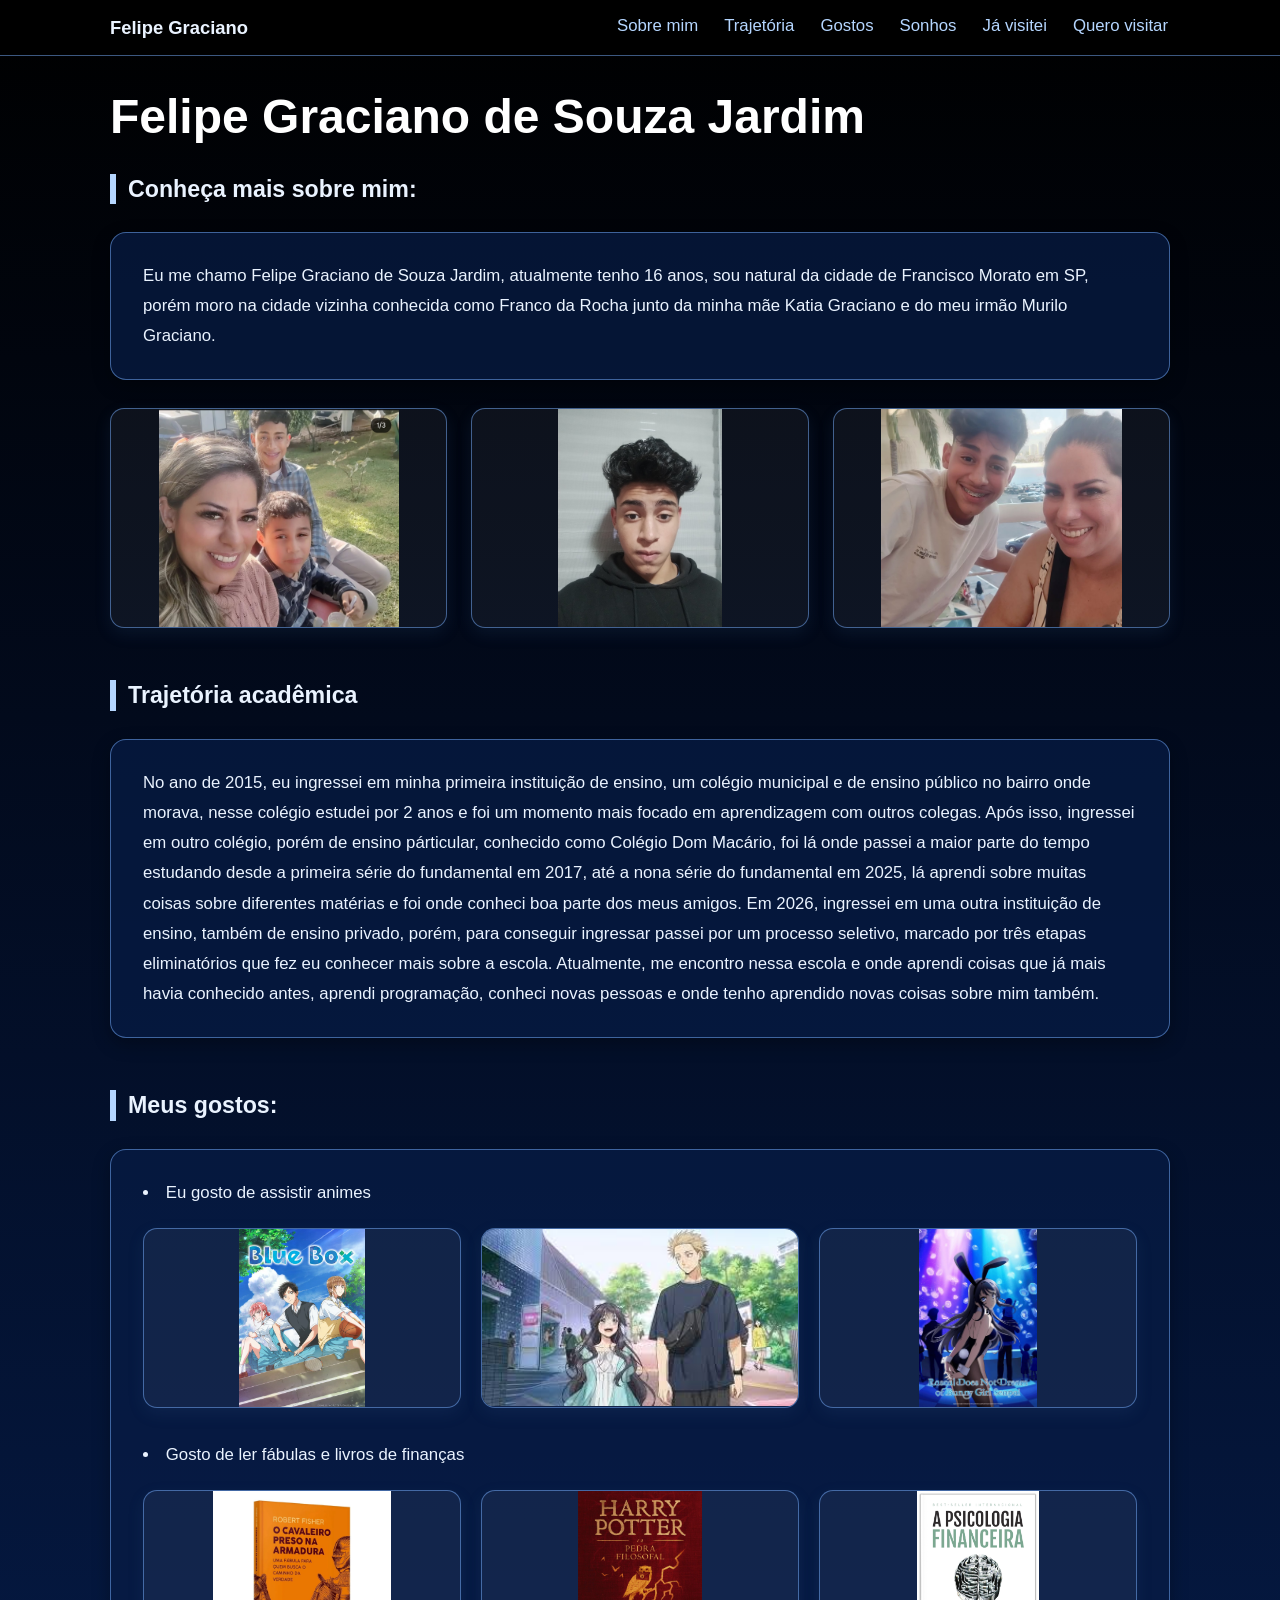
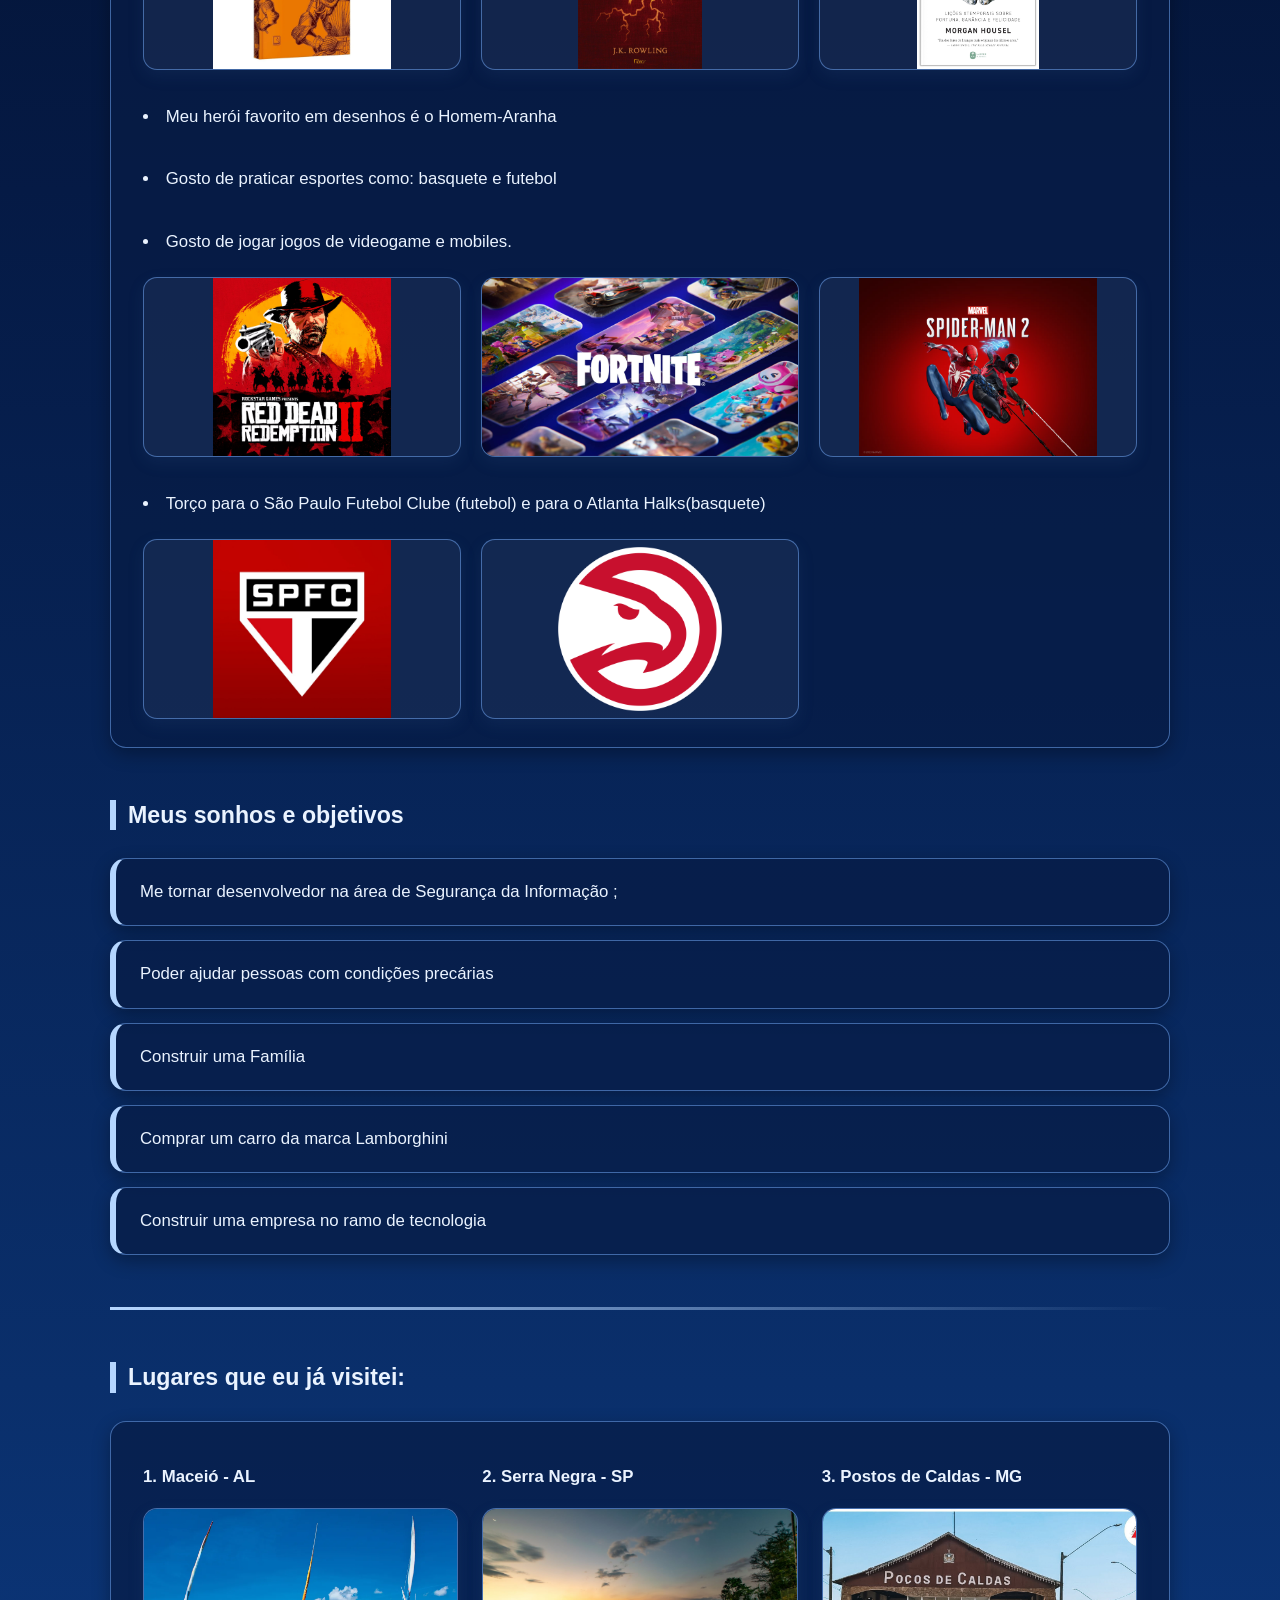
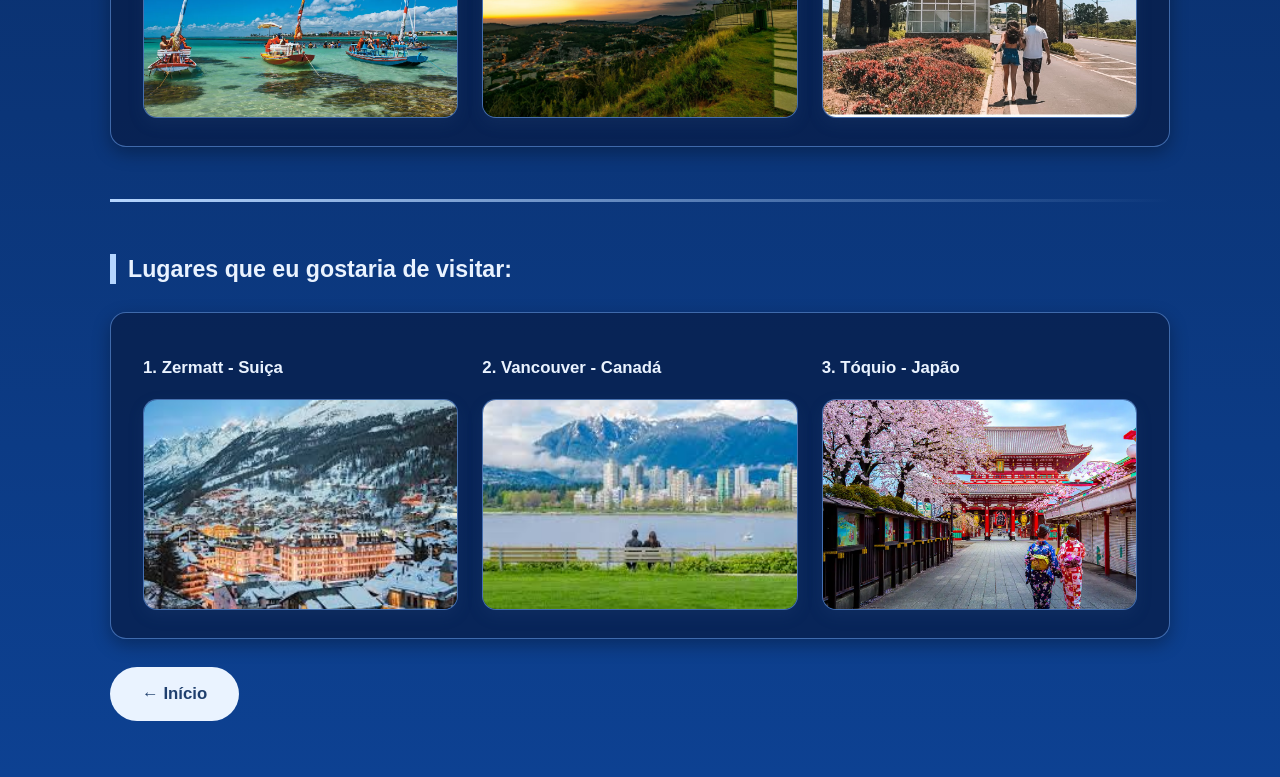
<file: index.html>
<html lang="pt-br"><head>
    <meta charset="UTF-8">
    <meta name="viewport" content="width=device-width, initial-scale=1.0">
    <title>Felipe Graciano</title>
    <link rel="stylesheet" href="style.css">
</head>
<body>
<nav>
    <a href="#sobre">Sobre mim</a>
    <a href="#trajetoria">Trajetória</a>
    <a href="#gostos">Gostos</a>
    <a href="#sonhos">Sonhos</a>
    <a href="#visitei">Já visitei</a>
    <a href="#visitar">Quero visitar</a>
</nav>
<h1>Felipe Graciano de Souza Jardim</h1>
<h5 id="sobre">Conheça mais sobre mim: </h5>
<hr>
<p>Eu me chamo Felipe Graciano de Souza Jardim, atualmente tenho 16 anos, sou natural da cidade de Francisco Morato em SP, porém moro na cidade vizinha conhecida como Franco da Rocha junto da minha mãe Katia Graciano
    e do meu irmão Murilo Graciano.
</p>
<p id="trajetoria"><strong>Trajetória acadêmica</strong></p>
<p>No ano de 2015, eu ingressei em minha primeira instituição de ensino, um colégio municipal e de ensino público no bairro onde morava, nesse colégio estudei por 2 anos e foi um momento mais focado em aprendizagem com
    outros colegas. Após isso, ingressei em outro colégio, porém de ensino párticular, conhecido como Colégio Dom Macário, foi lá onde passei a maior parte do tempo estudando desde a primeira série do fundamental em 2017, até a nona série do fundamental
    em 2025, lá aprendi sobre muitas coisas sobre diferentes matérias e foi onde conheci boa parte dos meus amigos. Em 2026, ingressei em uma outra instituição de ensino, também de ensino privado, porém, para conseguir ingressar passei por um processo seletivo, marcado por três etapas eliminatórios que fez eu conhecer mais sobre a escola.
    Atualmente, me encontro nessa escola e onde aprendi coisas que já mais havia conhecido antes, aprendi programação, conheci novas pessoas e onde tenho aprendido novas coisas sobre mim também.
</p>
<img src="Screenshot_20260218-174023_Instagram~2.png" width="300" alt="Foto em Família">

<img src="95c31cfd-9a4c-46b3-be1a-c750e5c8bb86-1_all_163 (3).jpg" width="13.34%" alt="Foto Pessoal"><img src="Screenshot_20260217-225937_Instagram~2.png" width="19.75%" height="-50" alt="Foto com minha mãe"> 
<p id="gostos"><strong>Meus gostos: </strong></p>
<ul>
    <li>Eu gosto de assistir animes</li>
    <img src="blue_box.webp" width="8%" alt="Blue Box imagem">
    <img src="kairo.jpg" width="13%" height="170" alt="The Flagant Flower Blomns the dignity">
    <img src="bunny.jpg" width="8% alt=" bunny="" girl="" senpai"="">
    <li>Gosto de ler fábulas e livros de finanças</li>
    <img src="cavaleiro.webp" width="13%" alt="Livro Cavaleiro preso na armadura">
    <img src="Harry.jpg" width="8%" alt="Livro Harry Potter e a Pedra Filosofal">
    <img src="Psico.jpg" width="8%" alt="Livro Psicologia Financeira">
    <li>Meu herói favorito em desenhos é o Homem-Aranha</li>
    <li>Gosto de praticar esportes como: basquete e futebol</li>
    <li>Gosto de jogar jogos de videogame e mobiles.</li>
    <img src="read_Death.avif" width="8%" alt="Foto do Read De+ath Redemption">
    <img src="fortnite.webp" width="14%" alt="Foto do Fortnite">
    <img src="spider-man.avif" width="10.5%" alt="Foto do jogo Spider Man 2">
    <li>Torço para o São Paulo Futebol Clube (futebol) e para o Atlanta Halks(basquete)</li>
    <img src="spfc.jpg" width="8%" alt="Foto do São Paulo Futebol Clube">
    <img src="atlanta.png" width="8%" alt="Foto do Atlanta Halks">
</ul>
<p id="sonhos"><strong>Meus sonhos e objetivos</strong></p>  
<ul>
    <li>Me tornar desenvolvedor na área de Segurança da Informação ;</li>
    <li>Poder ajudar pessoas com condições precárias </li>
    <li>Construir uma Família</li>
    <li>Comprar um carro da marca Lamborghini </li>
    <li>Construir uma empresa no ramo de tecnologia</li>
</ul>
<hr>
<p id="visitei"><strong>Lugares que eu já visitei: </strong></p>
<ol>
    <li>Maceió - AL</li>
    <a href="https://www.tripadvisor.com.br/Tourism-g303216-Maceio_State_of_Alagoas-Vacations.html" target="_blank">
        <img src="maceio.webp" width="20%" alt="Foto de Macei">
    </a>
    <li>Serra Negra - SP</li>
    <a href="https://www.tripadvisor.com.br/Tourism-g675020-Serra_Negra_State_of_Sao_Paulo-Vacations.html" target="_blank">
        <img src="Serra negra.jpg" width="20%" alt="Foto da cidade de Serra Negra- SP">
    </a>
    <li>Postos de Caldas - MG</li>
    <a href="https://www.tripadvisor.com.br/Attractions-g303391-Activities-Pocos_de_Caldas_State_of_Minas_Gerais.html" target="_blank">
        <img src="Poçlos.jpg" width="20%" alt="Imagem da cidade de Poços de Caldas">
    </a>
</ol>
<hr>
<p id="visitar"><strong>Lugares que eu gostaria de visitar: </strong></p>
<ol>
    <li>Zermatt - Suiça</li>
    <a href="http://tripadvisor.com.br/Tourism-g188098-Zermatt_Canton_of_Valais_Swiss_Alps-Vacations.html" target="_blank">
        <img src="zermatt-suica.jpg" width="20%" alt="Foto da cidade de Zermatt, Suiça">
    </a>
    <li>Vancouver - Canadá</li>
    <a href="http://tripadvisor.com.br/Tourism-g188098-Zermatt_Canton_of_Valais_Swiss_Alps-Vacations.html" target="_blank">
        <img src="vancouver.jpg" width="20%" alt="Foto da cidade de Vancouver-Canada">
    </a>
    <li>Tóquio - Japão </li>
    <a href="https://www.tripadvisor.com.br/Tourism-g298184-Tokyo_Tokyo_Prefecture_Kanto-Vacations.html" target="_blank">
        <img src="japao_sonho.webp" width="20%" alt="Foto da cidade de Tóquio no Japão">
    </a>
</ol>
<a href="index.html"> Início </a>
    

</body></html>
</file>
<file: style.css>
* {
    
    box-sizing: border-box;
}
html {
    scroll-behavior: smooth;
    scroll-padding-top: 76px;
    background: linear-gradient(180deg, #000000 0%, #020a1c 18%, #051a45 45%, #0a2f6b 75%, #0d4192 100%);
}
body {
    --azul-escuro: #1f3f6e;
    --azul: #235191;
    --azul-claro: #b5d6ff;
    --texto: #2b4a73;
    --claro: #eaf3ff;
    --caixa: rgba(8, 28, 70, 0.72);
    --borda-caixa: 1px solid rgba(120, 175, 255, 0.5);

    max-width: 1100px;
    margin: 0 auto;
    padding: 88px 20px 56px;
    display: grid;
    grid-template-columns: repeat(2, 1fr);
    gap: 28px 24px;
    align-items: start;
    font-family: "Segoe UI", Arial, sans-serif;
    font-size: 1.05rem;
    line-height: 1.8;
    min-height: 100vh;
    color: var(--claro);
}

body > * {
    grid-column: 1 / -1;
}
body > nav {

    position: fixed;
    top: 0;
    left: 0;
    right: 0;
    z-index: 10;
    height: 56px;
    display: flex;
    align-items: center;
    gap: 22px;
    padding: 0 max(16px, calc((100vw - 1100px) / 2 + 20px));
    background: rgba(0, 0, 0, 0.85);
    border-bottom: var(--borda-caixa);
    overflow-x: auto;
    white-space: nowrap;
}

body > nav::before {
    content: "Felipe Graciano";
    margin-right: auto;
    padding-right: 16px;
    font-size: 1.15rem;
    font-weight: 700;
    color: var(--claro);
}

body > nav a {
    padding: 6px 2px;
    border-bottom: 2px solid transparent;
    color: var(--azul-claro);
    text-decoration: none;
}

body > nav a:hover {
    color: #ffffff;
    border-bottom-color: #ffffff;
}

h1 {
    margin: 0;
    font-size: clamp(1.9rem, 5vw, 3rem);
    line-height: 1.2;
    color: #ffffff;
}
h5 {
    margin: 0;
    padding-left: 12px;
    border-left: 6px solid var(--azul-claro);
    font-size: 1.45rem;
    font-weight: 700;
    line-height: 1.3;
    color: var(--claro);
}
p {
    margin: 0;
}
p > strong {
    display: block;
    padding-left: 12px;
    border-left: 6px solid var(--azul-claro);
    font-size: 1.45rem;
    line-height: 1.3;
    color: var(--claro);
}
hr {
    width: 100%;
    height: 3px;
    margin: 24px 0 0;
    border: 0;
    background: linear-gradient(90deg, var(--azul-claro), transparent);
}
h5 + hr {
    display: none;
}
body > p,
ul,
ol {
    margin: 0;
    padding: 28px 32px;
    border-radius: 16px;
    border: var(--borda-caixa);
    background: var(--caixa);
    box-shadow: 0 6px 18px rgba(0, 0, 0, 0.3);
    color: var(--claro);
}
body > p:has(> strong) {
    margin-top: 24px;
    padding: 0;
    border: 0;
    background: none;
    box-shadow: none;
}
img {
    display: block;
    width: 100%;
    height: 220px;
    object-fit: contain;
    border: 1px solid rgba(120, 175, 255, 0.5);
    border-radius: 14px;
    background: rgba(255, 255, 255, 0.05);
    box-shadow: 0 6px 16px rgba(47, 86, 136, 0.16);
}

body > img {
    grid-column: auto;
}

body > * {
    order: -3;
}

body > h1,

body > h5,

body > p:first-of-type {
    order: -5;
}
body > img {
    order: -4;
}
ul {
    display: grid;
    grid-template-columns: repeat(3, 1fr);
    gap: 20px;
    list-style-position: inside;
}
ul img {
    height: 180px;
}
li {
    grid-column: 1 / -1;
    margin-top: 12px;
    font-weight: 500;
}
ul > li:first-child {
    margin-top: 0;
}
ul:not(:has(img)) {
    grid-template-columns: 1fr;
    gap: 14px;
    padding: 0;
    border: 0;
    background: none;
    box-shadow: none;
    list-style: none;
}
ul:not(:has(img)) > li {
    grid-column: auto;
    margin-top: 0;
    padding: 18px 24px;
    border: var(--borda-caixa);
    border-left: 6px solid var(--azul-claro);
    border-radius: 16px;
    background: var(--caixa);
    box-shadow: 0 6px 18px rgba(0, 0, 0, 0.3);
}
ol {
    display: grid;
    grid-template-columns: 1fr;
    gap: 16px 24px;
    list-style-position: inside;
}

ol > li {
    grid-column: auto;
    font-weight: 600;
}
ol a {
    display: block;
}
ol img {
    height: auto;
    aspect-ratio: 3 / 2;
    object-fit: cover;
}
ol a:hover img {
    outline: 3px solid var(--azul);
}
body > a {
    justify-self: start;
    display: inline-block;
    padding: 12px 32px;
    border-radius: 999px;
    background: var(--claro);
    font-weight: 700;
    color: var(--azul-escuro);
    text-decoration: none;
}

body > a::before {
    content: "← ";
}

body > a:hover {
    background: #ffffff;
}

a:focus {
    outline: 3px solid var(--azul-claro);
    outline-offset: 3px;
}

@media (min-width: 700px) {
    body {
        grid-template-columns: repeat(6, 1fr);
    }

    body > img {
        grid-column: span 2;
    }

    ol {
        grid-template-columns: repeat(3, 1fr);
        grid-template-rows: auto auto;
        grid-auto-flow: column;
    }
}
body > * {
    min-width: 0;
    overflow-wrap: break-word;
}
@media (max-width: 600px) {
    body > nav {
        gap: 16px;
    }

    body > nav::before {
        display: none;
    }

    body {
        padding: 76px 16px 40px;
        gap: 20px 14px;
        font-size: 1rem;
    }

    body > p,
    ul,
    ol {
        padding: 20px;
    }
    ul:not(:has(img)) {
        padding: 0;
    }
    ul:not(:has(img)) > li {
        padding: 14px 16px;
        font-size: 1.05rem;
    }
    img {
        height: 180px;
    }
    ul {
        grid-template-columns: repeat(auto-fill, minmax(90px, 1fr));
    }

    ul img {
        height: 120px;
    }

    ol img {
        height: auto;
    }
    p > strong,
    h5 {
        font-size: 1.25rem;
    }
}
</file>
